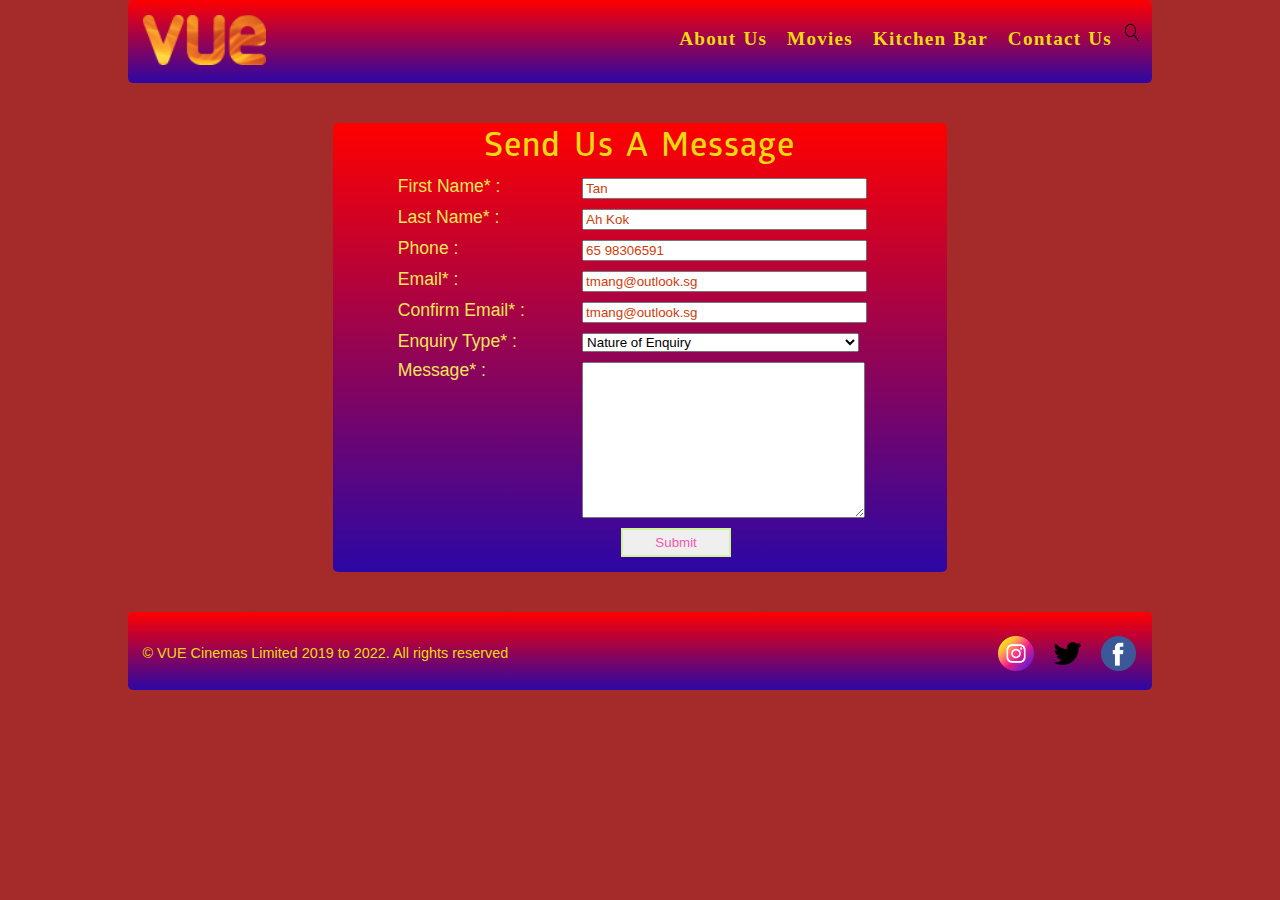
<file: contacts.html>
<!DOCTYPE html>
<html lang="en">

<head>
    <meta charset="UTF-8">
    <meta http-equiv="X-UA-Compatible" content="IE=edge">
    <meta name="viewport" content="width=device-width, initial-scale=1.0">
    <title>Vue Cinema</title>
    <link rel="stylesheet" href="css/contacts.css">
    <link rel="stylesheet" href="css/base.css">
</head>

<body>
    <header>
        <img src="images/logo/logo-header-vue.png"  alt="Cinema Logo">
        <nav id="navigationbar_id">
            <ul>
                <li><a href="index.html?referrer=navbar" class="link_class">About Us</a></li>
                <li><a href="movies.html?referrer=navbar" class="link_class">Movies</a></li>
                <li><a href="kitchen.html?referrer=navbar" class="link_class">Kitchen Bar</a></li>
                <li><a href="contacts.html?referrer=navbar" class="link_class">Contact Us</a></li>
                <li> <span id="searchIcon" class="link_class"><img src="images/logo/searchBar.png"  
                            alt="Search Bar"></span></li>
            </ul>

        </nav>
    </header>
    <article id="form_article">
        <h1>Send Us A Message</h1>
        <form action="www.example.com/survey" method="post">
            <label for="first_name">First Name* :</label>
            <input type="text" id="first_name" name="firstName" maxlength="40" placeholder="Tan" required>
            <label for="last_name">Last Name* :</label>
            <input type="text" id="last_name" name="lastName" maxlength="60" placeholder="Ah Kok" required>
            <label for="phone_num">Phone :</label>
            <input type="tel" id="phone_num" name="phoneNumber" maxlength="10" placeholder="65 98306591">
            <label for="email">Email* :</label>
            <input type="email" id="email" name="emailAddress" maxlength="60" placeholder="tmang@outlook.sg" required>
            <label for="confirm_email">Confirm Email* :</label>
            <input type="email" id="confirm_email" name="confirmEmail" maxlength="60" placeholder="tmang@outlook.sg"
                required>
            <label>Enquiry Type* :</label>
            <select name="enquiry_type">
                <option value="nature_of_enquiry">Nature of Enquiry</option>
                <option value="yours_experience_with_us">Your experience with us</option>
                <option value="booking_issues">Booking Issues</option>
                <option value="ecard_issues">Ecard Issues</option>
                <option value="enquiries">Food and Beverages</option>
                <option value="others">Others</option>
            </select>
            <label id="textBox_id" for="message">Message* :</label>
            <textarea id="message" name="message_name" rows="10" required></textarea>
            <div id="container_submit_id"><input id="submit_id" type="submit" value="Submit"></div>
        </form>
    </article>
    <footer>
        <div>
         <p>&copy; VUE Cinemas Limited 2019 to 2022. All rights reserved</p>
         <ul>
             <li><a href=""><img src="images/logo/facebook.png" alt="Facebook"></a></li>
             <li><a href=""><img src="images/logo/twitter.png" alt=""></a></li>
             <li><a href=""><img src="images/logo/instagram.png" alt=""></a></li>
         </ul>
         </div>
     </footer>

</body>

</html>
</file>
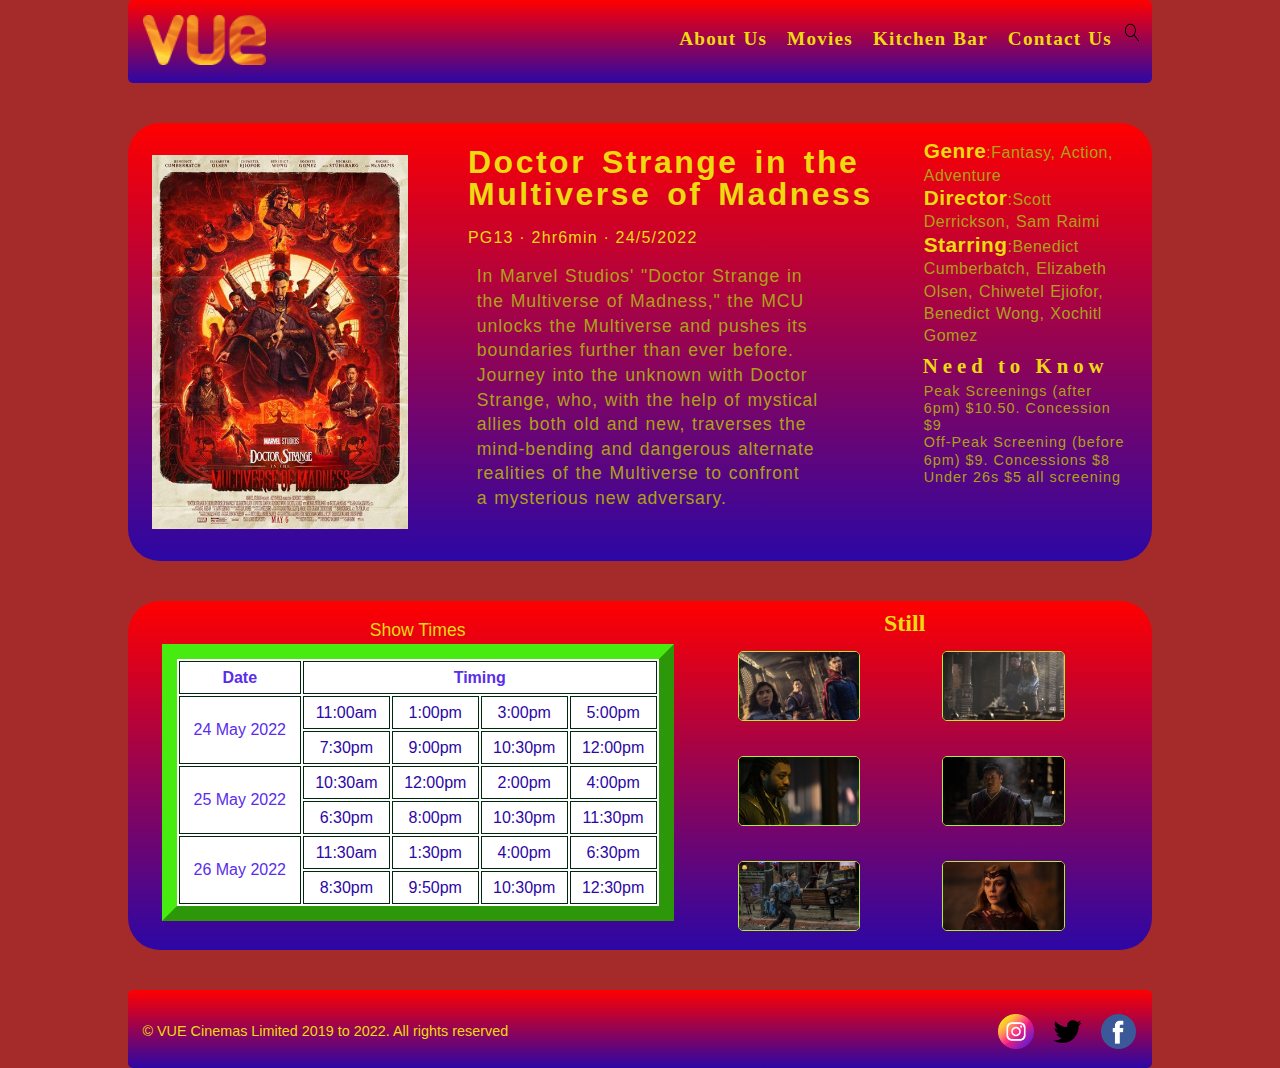
<file: movieDetail.html>
<!DOCTYPE html>
<html lang="en">

<head>
    <meta charset="UTF-8">
    <meta http-equiv="X-UA-Compatible" content="IE=edge">
    <meta name="viewport" content="width=device-width, initial-scale=1.0">
    <title>VUE Cinema</title>
    <link rel="stylesheet" href="css/base.css">
    <link rel="stylesheet" href="css/moviedetail_style.css">
</head>

<body>
    <header>
        <img src="images/logo/logo-header-vue.png" alt="Cinema Logo">
        <nav id="navigationbar_id">
            <ul>
                <li><a href="index.html?referrer=navbar" class="link_class">About Us</a></li>
                <li><a href="movies.html?referrer=navbar" class="link_class">Movies</a></li>
                <li><a href="kitchen.html?referrer=navbar" class="link_class">Kitchen Bar</a></li>
                <li><a href="contacts.html?referrer=navbar" class="link_class">Contact Us</a></li>
                <li> <span id="searchIcon"><img src="images/logo/searchBar.png" alt="Search Bar"></span></li>
            </ul>
        </nav>
    </header>
    <article id="doctor_strange_moviedetail_article">
        <div id="doctor_strange_moviedetail_div_id">
            <div id="image_of_doctor_strangle_div">
                <img src="images/movies/Doctor_Strange_MovieDetail.jpg" title="Doctor Strange in the Multiverse of Madness" alt="Doctor Strange in the Multiverse of Madness">
            </div>
        </div>
        <div id="doctor_strange_detail_content_div_id">
            <div id="doctor_strange_header_div_id">
                <header>
                    <h2>Doctor Strange in the <br> Multiverse of Madness</h2>
                </header>
                <span id="misc_id">PG13&nbsp;&#183;&nbsp;2hr6min&nbsp;&#183;&nbsp;24/5/2022</span>
            </div>
            <div id="movie_summary_div_id">
                <p>In Marvel Studios' "Doctor Strange in<br>
                    the Multiverse of Madness," the MCU<br>
                    unlocks the Multiverse and pushes its <br>
                    boundaries further than ever before.<br>
                    Journey into the unknown with Doctor<br>
                    Strange, who, with the help of mystical<br>
                    allies both old and new, traverses the<br>
                    mind-bending and dangerous alternate<br>
                    realities of the Multiverse to confront <br>
                    a mysterious new adversary.
                </p>
            </div>
        </div>
        <div id="movie_cast_detail_div_id">
            <div id="movie_cast_div_id">
                <p>
                    <strong>Genre</strong>:Fantasy, Action,
                    Adventure<br>
                    <strong>Director</strong>:Scott 
                    Derrickson, Sam Raimi<br>
                    <strong>Starring</strong>:Benedict
                    Cumberbatch, Elizabeth
                    Olsen, Chiwetel Ejiofor,
                    Benedict Wong, Xochitl
                    Gomez
                </p>
            </div>
            <div id="need_to_know_id">
                <h3>Need to Know</h3>
                <ul>
                    <li> Peak Screenings (after 6pm) $10.50. Concession $9</li>
                    <li>Off-Peak Screening (before 6pm) $9. Concessions $8</li>
                    <li>Under 26s $5 all screening</li>
                </ul>
            </div>
        </div>
    </article>
    <article id="show_times_article_id">
        <div id="table_show_times_div_id">
            <table>
                <caption>Show Times</caption>
                <thead>
                    <tr>
                        <th>Date</th>
                        <th colspan="4">Timing</th>
                    </tr>
                </thead>
                <tbody>
                    <tr>
                        <td rowspan="2">24 May 2022</td>
                        <td><a title="Odeon Hall 1" href="bookshow.html">11:00am</a></td>
                        <td><a title="Odeon Hall 2" href="bookshow.html">1:00pm</a></td>
                        <td><a title="Odeon Hall 3" href="bookshow.html">3:00pm</a></td>
                        <td><a title="Odeon Hall 5" href="bookshow.html">5:00pm</a></td>
                    </tr>
                    <tr>
                        <td><a title="Odeon Hall 1" href="bookshow.html">7:30pm</a></td>
                        <td><a title="Odeon Hall 3" href="bookshow.html">9:00pm</a></td>
                        <td><a title="Odeon Hall 2" href="bookshow.html">10:30pm</a></td>
                        <td><a title="Odeon Hall 5" href="bookshow.html">12:00pm</a></td>
                    </tr>
                    <tr>
                        <td rowspan="2">25 May 2022</td>
                        <td><a title="Odeon Hall 2" href="bookshow.html">10:30am</a></td>
                        <td><a title="Odeon Hall 3" href="bookshow.html">12:00pm</a></td>
                        <td><a title="Odeon Hall 1" href="bookshow.html">2:00pm</a></td>
                        <td><a title="Odeon Hall 4" href="bookshow.html">4:00pm</a></td>
                    </tr>
                    <tr>
                        <td><a title="Odeon Hall 5" href="bookshow.html">6:30pm</a></td>
                        <td><a title="Odeon Hall 3" href="bookshow.html">8:00pm</a></td>
                        <td><a title="Odeon Hall 1" href="bookshow.html">10:30pm</a></td>
                        <td><a title="Odeon Hall 4" href="bookshow.html">11:30pm</a></td>
                    </tr>
                    <tr>
                        <td rowspan="2">26 May 2022</td>
                        <td><a title="Odeon Hall 1" href="bookshow.html">11:30am</a></td>
                        <td><a title="Odeon Hall 3" href="bookshow.html">1:30pm</a></td>
                        <td><a title="Odeon Hall 5" href="bookshow.html">4:00pm</a></td>
                        <td><a title="Odeon Hall 4" href="bookshow.html">6:30pm</a></td>
                    </tr>
                    <tr>
                        <td><a title="Odeon Hall 5" href="bookshow.html">8:30pm</a></td>
                        <td><a title="Odeon Hall 3" href="bookshow.html">9:50pm</a></td>
                        <td><a title="Odeon Hall 1" href="bookshow.html">10:30pm</a></td>
                        <td><a title="Odeon Hall 4" href="bookshow.html">12:30pm</a></td>
                    </tr>
                </tbody>
            </table>
        </div>
        <div id="images_of_doctor_strange_id_div">
            <h2>Still</h2>
            <div id="small_doctor_strange_image_odd_div_id">
                <a href="images/movies/doctor_strange_big_image1.jpg" target="_blank"><img
                        src="images/movies/doctor_strange_small_image1.jpg" 
                        alt="Photo of Doctor Strange in the Multiverse of Madness"></a>
                <a href="images/movies/doctor_strange_big_image3.jpg" target="_blank"><img
                        src="images/movies/doctor_strange_small_image3.jpg" 
                        alt="Photo of Doctor Strange in the Multiverse of Madness"></a>
                <a href="images/movies/doctor_strange_big_image5.jpg" target="_blank"><img
                        src="images/movies/doctor_strange_small_image5.jpg" 
                        alt="Photo of Doctor Strange in the Multiverse of Madness"></a>
            </div>
            <div id="small_doctor_strange_images_even_div_id">
                <a href="images/movies/doctor_strange_big_image2.jpg" target="_blank"><img
                        src="images/movies/doctor_strange_small_image2.jpg" 
                        alt="Photo of Doctor Strange in the Multiverse of Madness"></a>
                <a href="images/movies/doctor_strange_big_image4.jpg" target="_blank"><img
                        src="images/movies/doctor_strange_small_image4.jpg" 
                        alt="Photo of Doctor Strange in the Multiverse of Madness"></a>
                <a href="images/movies/doctor_strange_big_image6.jpg" target="_blank"><img
                        src="images/movies/doctor_strange_small_image6.jpg" 
                        alt="Photo of Doctor Strange in the Multiverse of Madness"></a>
            </div>
        </div>
    </article>
    <footer>
        <div>
            <p>&copy; VUE Cinemas Limited 2019 to 2022. All rights reserved</p>
            <ul>
                <li><a href=""><img src="images/logo/facebook.png" alt="Facebook"></a></li>
                <li><a href=""><img src="images/logo/twitter.png" alt=""></a></li>
                <li><a href=""><img src="images/logo/instagram.png" alt=""></a></li>
            </ul>
        </div>
    </footer>
</body>

</html>
</file>
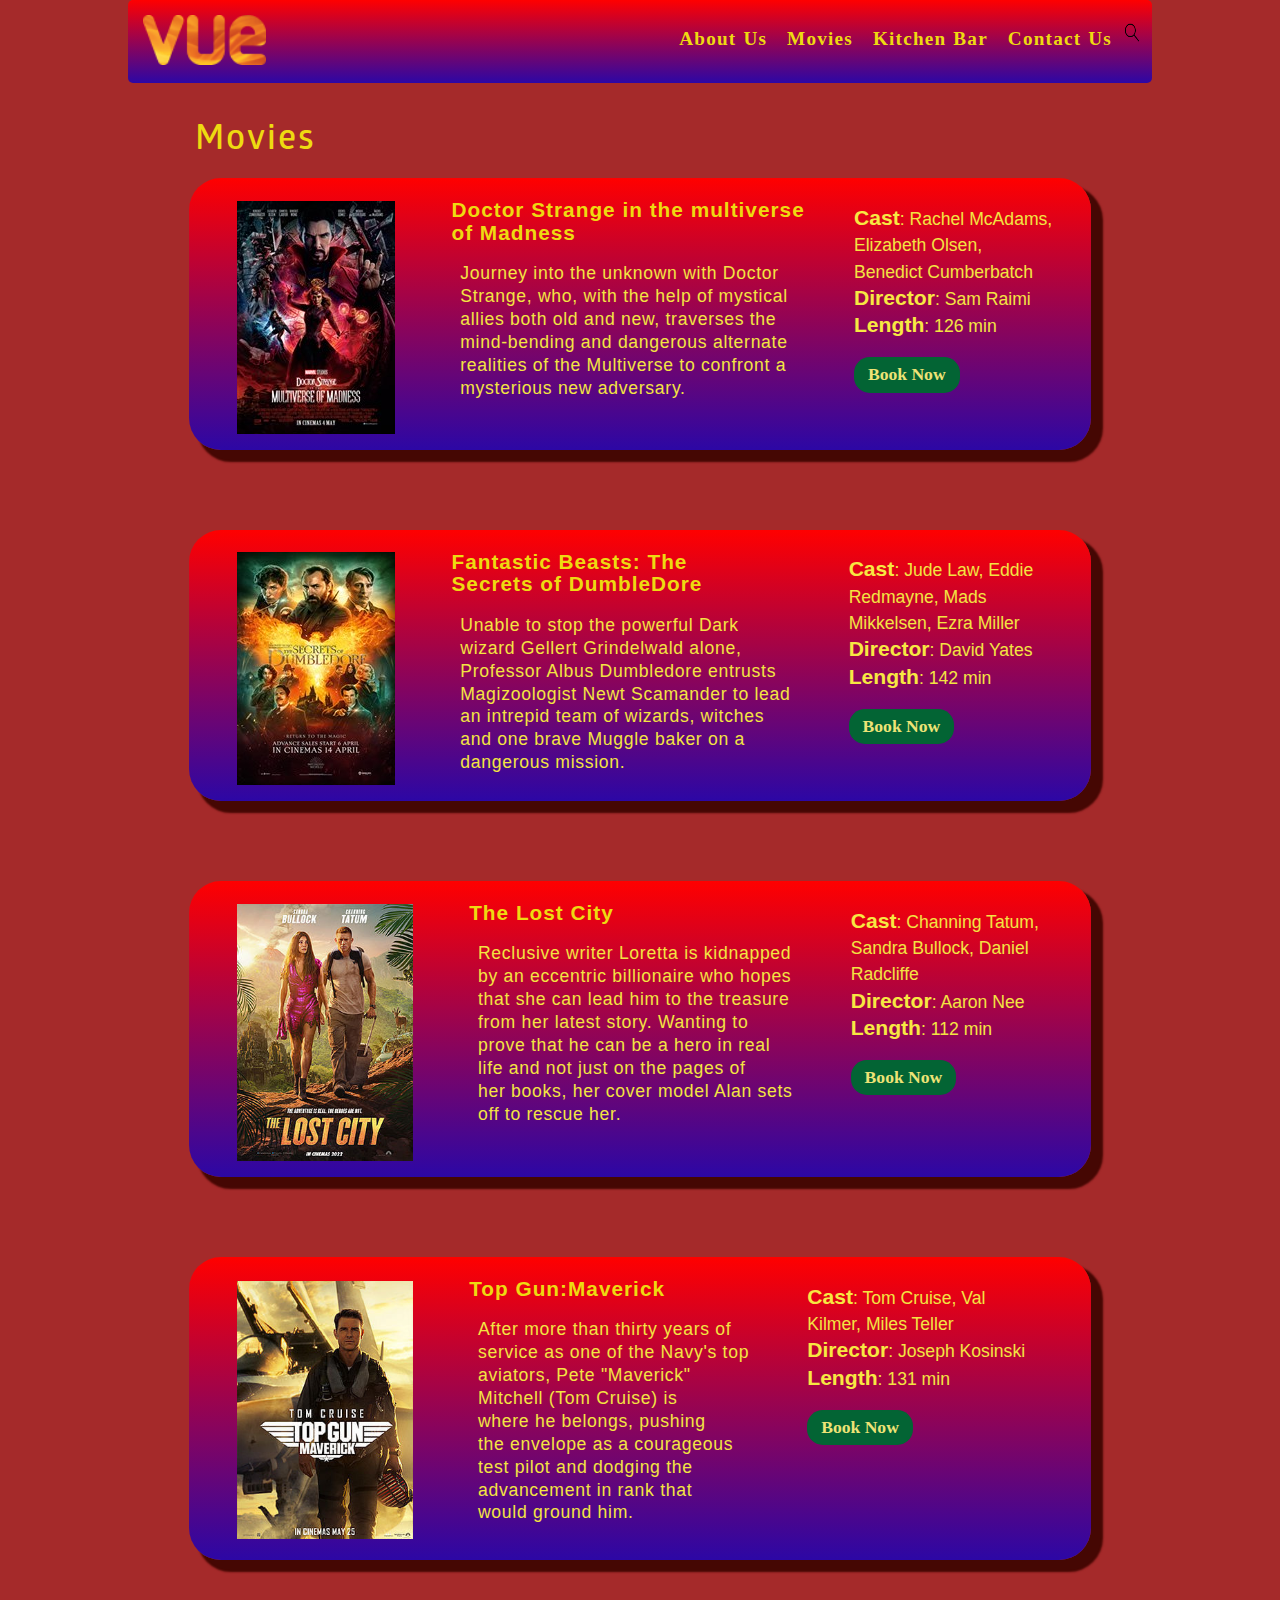
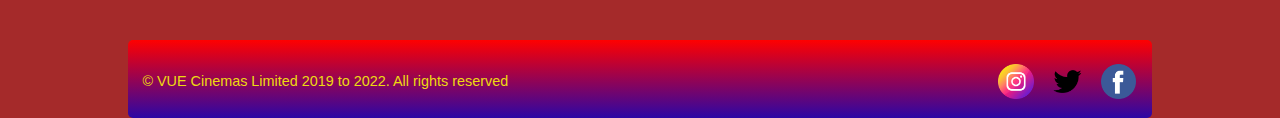
<file: movies.html>
<!DOCTYPE html>
<html lang="en">

<head>
    <meta charset="UTF-8">
    <meta http-equiv="X-UA-Compatible" content="IE=edge">
    <meta name="viewport" content="width=device-width, initial-scale=1.0">
    <title>VUE Cinema</title>
    <link rel="stylesheet" href="css/base.css">
    <link rel="stylesheet" href="css/movie_stylee.css">
</head>

<body>
    <header>
        <img src="images/logo/logo-header-vue.png" alt="Cinema Logo">
        <nav id="navigationbar_id">
            <ul>
                <li><a href="index.html?referrer=navbar" class="link_class">About Us</a></li>
                <li><a href="movies.html?referrer=navbar" class="link_class">Movies</a></li>
                <li><a href="kitchen.html?referrer=navbar" class="link_class">Kitchen Bar</a></li>
                <li><a href="contacts.html?referrer=navbar" class="link_class">Contact Us</a></li>
                <li> <span id="searchIcon"><img src="images/logo/searchBar.png" alt="Search Bar"></span></li>
            </ul>

        </nav>
    </header>
    <h2 id="title_movies_h2_id">Movies</h2>
    <article id="doctor_strange_movie_article">
        <div id="image_doctor_strange_id">
            <a href="movieDetail.html?referrer='movieDetail.html'">
                <img src="images/movies/doctor_strange_with_movie.jpg"
                    alt="Picture of Doctor Strange in the Multiverse of Madness"
                    title="Doctor Strange in the Multiverse of Madness">
            </a>
        </div>
        <div id="summary_of_doctor_strange_id">
            <h4 class="title_movie_h4_class"><a href="movieDetail.html?referrer='movieDetail.html'">Doctor Strange in
                    the multiverse<br> of Madness</a></h4>
            <p>Journey into the unknown with Doctor<br>
                Strange, who, with the help of mystical<br>
                allies both old and new, traverses the <br>
                mind-bending and dangerous alternate<br>
                realities of the Multiverse to confront a<br>
                mysterious new adversary.
            </p>
        </div>
        <div id="cast_of_doctor_strange_id">
            <p>
                <strong>Cast</strong>: Rachel McAdams,<br>
                Elizabeth Olsen,<br>
                Benedict Cumberbatch<br>
                <strong>Director</strong>: Sam Raimi<br>
                <strong>Length</strong>: 126 min
            </p>
            <span class="booknow_id" id="booknowOne_id"><a href="bookshow.html">Book Now</a></span>
        </div>
    </article>
    <article id="fantastic_beast_movie_article">
        <div id="image_of_fantastic_beast_movie_id">
            <a href="fantasticbeastmoviedetail.html">
                <img src="images/movies/fanastic_beast.jpg" alt="Picture of Fantastic Beasts : The Secret of Dumbledore"
                    title="Fantastic Beasts : The Secret of Dumbledore">
            </a>
        </div>
        <div id="summary_of_fantastic_beast_movie_id">
            <h4 class="title_movie_h4_class"><a href="fantasticbeastmoviedetail.html">Fantastic Beasts: The<br> Secrets
                    of DumbleDore</a></h4>
            <p>Unable to stop the powerful Dark <br>
                wizard Gellert Grindelwald alone,<br>
                Professor Albus Dumbledore entrusts<br>
                Magizoologist Newt Scamander to lead<br>
                an intrepid team of wizards, witches<br>
                and one brave Muggle baker on a <br>
                dangerous mission.
            </p>
        </div>
        <div id="cast_of_fantastic_beast_movie_id">
            <p>
                <strong>Cast</strong>: Jude Law, Eddie<br>
                Redmayne, Mads <br>
                Mikkelsen, Ezra Miller<br>
                <strong>Director</strong>: David Yates<br>
                <strong>Length</strong>: 142 min
            </p>
            <span class="booknow_id" id="booknowTwo_id"><a href="bookshow.html">Book Now</a></span>
        </div>
    </article>
    <article id="lost_city_movie_article">
        <div id="image_of_lost_city_movie_id">
            <a href="lostcitymoviedetail.html"><img src="images/movies/lost_city.jpg" alt="Picture of The Lost City"
                    title="Lost City"></a>
        </div>
        <div id="summary_of_lost_city_movie_id">
            <h4 class="title_movie_h4_class"><a href="lostcitymoviedetail.html">The Lost City</a></h4>
            <p>
                Reclusive writer Loretta is kidnapped<br>
                by an eccentric billionaire who hopes<br>
                that she can lead him to the treasure <br>
                from her latest story. Wanting to<br> 
                prove that he can be a hero in real<br>
                life and not just on the pages of <br>
                her books, her cover model Alan sets<br>
                off to rescue her.
            </p>
        </div>
        <div id="cast_of_lost_city_movie_id">
            <p>
                <strong>Cast</strong>: Channing Tatum,<br>
                Sandra Bullock, Daniel<br>
                Radcliffe<br>
                <strong>Director</strong>: Aaron Nee<br>
                <strong>Length</strong>: 112 min
            </p>
            <span class="booknow_id" id="booknowThree_id"><a href="bookshow.html">Book Now</a></span>
        </div>
    </article>
    <article id="top_gun_movie_article">
        <div id="image_of_top_gun_movie_id">
            <a href="topgunmoviedetail.html">
                <img src="images/movies/top_gun.jpg" alt="Picture of Top Gun:Maverick" title="Top Gun:Maverick"></a>
        </div>
        <div id="summary_of_top_gun_movie_id">
            <h4 class="title_movie_h4_class"><a href="topgunmoviedetail.html">Top Gun:Maverick</a></h4>
            <p>After more than thirty years of<br>
                service as one of the Navy's top<br>
                aviators, Pete "Maverick" <br>
                Mitchell (Tom Cruise) is <br>
                where he belongs, pushing<br>
                the envelope as a courageous<br>
                test pilot and dodging the<br>
                advancement in rank that<br>
                would ground him.
            </p>
        </div>
        <div id="cast_of_top_gun_movie_id">
            <p>
                <strong>Cast</strong>: Tom Cruise, Val<br>
                Kilmer, Miles Teller<br>
                <strong>Director</strong>: Joseph Kosinski<br>
                <strong>Length</strong>: 131 min
            </p>
            <span class="booknow_id" id="booknowFour_id"><a href="bookshow.html">Book Now</a></span>
        </div>
    </article>
    <footer>
        <div>
            <p>&copy; VUE Cinemas Limited 2019 to 2022. All rights reserved</p>
            <ul>
                <li><a href=""><img src="images/logo/facebook.png" alt="Facebook"></a></li>
                <li><a href=""><img src="images/logo/twitter.png" alt=""></a></li>
                <li><a href=""><img src="images/logo/instagram.png" alt=""></a></li>
            </ul>
        </div>
    </footer>

</body>

</html>
</file>
<file: css/contacts.css>
@font-face {
    font-family: GloberFont;
    src: url(/fonts/Glober\ SemiBold\ Free.otf);
  }
  
/*Style the header*/
body > header {
    background-image: linear-gradient(red,#2c07a5);
    border-radius: 5px;
} 

/*Style the logo of the cinema*/
header > img {
    width: 12%;
    margin: 15px;
}

/*Style the navigration*/
header > nav {
   float: right;
}

header > nav  {
    display: table;
    margin-top: 20px;
    margin-right: 10px;
}

nav > ul  {
    display: table-row;
    
}

nav > ul > li {
    display: table-cell;
}

/*Style the navigration link*/
header > nav > ul > li > a.link_class {
    font-family: Garamond,serif;
    font-size: 1.2em;
    font-weight: bold;
    letter-spacing: 1.2px;
    word-spacing: 1px;
    color: #eeda11;
    display: block;
    margin-right: 10px;
    margin-left: 10px;
}

/*Style the search bar*/
header > nav > ul > li > span > img {
    width: 20px;
    height: 25px;
}

/*Style for the navigation a:link, a:visited, a:hover and a:activited*/
nav#navigationbar_id a:link  {
    color: #eeda11;
 }
 
nav#navigationbar_id a:visited  {
    color: hsl(203, 63%, 72%); 
} 
 
nav#navigationbar_id a:hover, nav#navigationbar_id a:active  {
    background-color: rgba(133, 43, 243, 0.89);
 }  
 
 
 /*Style the form article*/
 article#form_article {
    background-image: linear-gradient(red,#2c07a5);
    border-radius: 5px;
    margin-top: 40px;
    margin-left: auto;
    margin-right: auto;
    width: 60%;
    overflow: hidden;
 }

 /*Style the h1 tag*/
 article#form_article > h1 {
    font-family: GloberFont;
    font-size: 2.1em;
    letter-spacing: 1px;
    word-spacing: 4px;
    color: #eeda11;
    padding: 8px;
    text-align: center;
    
 }

 /*Style the form*/
form {
    overflow: hidden;
    margin-top: 5px;
    margin-bottom: 5px;
}

/*Style the label*/
label {
    float: left;
    width: 30%;
    margin-left:65px;
    margin-bottom:2px;
    font-size: 1.1em;
    font-family: Arial, Helvetica, sans-serif;
    color: #f3e659;
}

/*Style the input, select, textarea*/
input, textarea, select {
    float: left;
    margin-bottom: 10px;
    width: 45%;
}

/*Style the placeholder area of input*/
input::placeholder {
    color: #cf3c0b; 
}

/*Style the option area of the select*/
select option {
    color: #cf3c0b;
}

div#container_submit_id {
    display: block;
    width: 40%;
    margin-left: 18em;
    margin-bottom: 5px;
}

#submit_id {
    font-family: Arial, Helvetica, sans-serif;
    color: #f359ab;
    border: 2px solid hsl(84, 81%, 77%);
    padding: 5px;
} 

/* Validation Styles */
input:focus, select:focus, textarea:focus {
   background: rgb(102, 236, 102) url(../images/logo/pc_valid.png) bottom right/contain no-repeat;
}

input#first_name:focus:invalid,
input#last_name:focus:invalid,
input#email:focus:invalid,
input#confirm_email:focus:invalid  {
   background: rgb(81, 208, 224) url(../images/logo/pc_invalid.png) bottom right/contain no-repeat;
}

/*Style the footer*/
body > footer {
    background-image: linear-gradient(red,#2c07a5);
    border-radius: 5px;
    overflow: hidden;
    margin-top: 40px;
 }

/*Style the footer text*/
footer > div > p {
     margin-top: 2.4em;
     margin-bottom: 1em;
     margin-left: 1em;
     font-family: Helvetica, sans-serif;
     font-size: 0.9em;
     color: #eeda11;
     float: left;
     width: 55%;
    }

footer > div > ul >li {
     display: block;
     width: 5%;
     float: right;
 }

 /*Style the footer image*/
footer > div > ul > li > a > img {
    width: 100%;
    margin-top: 1.5em;
    padding-right: 1em;
    margin-bottom: 1em;    
 }
</file>
<file: css/base.css>
article, footer, header, main, nav { 
   display: block;
}

address, article, body, div, dl, dt, dd, em, footer, 
h1, h2, h3, h4, h5, h6, header, html, img, 
li, main, nav, ol, p, section, span, ul {
   margin: 0;
   padding: 0;
   border: 0;
   font-size: 100%;
   vertical-align: baseline;
   background: transparent;
   -webkit-box-sizing: border-box;
   -moz-box-sizing: border-box;
   box-sizing: border-box;  
}

ul {
   list-style: none;
   list-style-image: none;
}

a {
   text-decoration: none;
}

body {
   line-height: 1;
}



body {
    width: 1024px;
    height: 768px;
    background-color: brown;
    margin: 0 auto;

}
</file>
<file: css/moviedetail_style.css>
/*Style the header*/
body > header {
    background-image: linear-gradient(red,#2c07a5);
    border-radius: 5px;
} 

/*Style the cinema logo*/
header > img {
    width: 12%;
    margin: 15px;
}

/*Style the navigation bar of the image*/
header > nav {
   float: right;
}

nav  {
    display: table;
    margin-top: 20px;
    margin-right: 10px;
}

nav > ul  {
    display: table-row;
}

nav > ul > li {
    display: table-cell;
}

/*Style the search logo of the navigation bar*/
header > nav > ul > li > span > img {
    width: 20px;
    height: 25px;
}

/*Style the navigation link*/
header > nav > ul > li > a.link_class {
    font-family: Garamond,serif;
    font-size: 1.2em;
    font-weight: bold;
    letter-spacing: 1.2px;
    word-spacing: 1px;
    color: #eeda11;
    display: block;
    margin-right: 10px;
    margin-left: 10px;
}

/*Style the a:link, a:visited, a:hover, a:active of the navigation bar*/
nav#navigationbar_id a:link  {
    color: #eeda11;
 }
 
nav#navigationbar_id a:visited  {
    color: hsl(203, 63%, 72%); 
} 
 
nav#navigationbar_id a:hover, nav#navigationbar_id a:active  {
    background-color: rgba(133, 43, 243, 0.89);
 }  

/*Style of Doctor Strange Image*/
article#doctor_strange_moviedetail_article {
    background-image: linear-gradient(red,#2c07a5);
    border-radius: 2em;
    margin-top: 40px;
    overflow: hidden;
}

/*Style the image of doctor strange the movie*/
article#doctor_strange_moviedetail_article > div#doctor_strange_moviedetail_div_id > 
div#image_of_doctor_strangle_div > img {
    float: left;
    margin-top: 2em;
    margin-bottom: 2em;
    margin-left:1.5em;
    width: 25%;
}

/*Style the heading and paragraph of Doctor Strange*/
article#doctor_strange_moviedetail_article > div#doctor_strange_detail_content_div_id 
{
    float: left;
    margin-left: 60px;
    overflow: hidden;
    /* display: table; */
}    

/*Style the heading of Doctor Strange*/
article#doctor_strange_moviedetail_article > div#doctor_strange_detail_content_div_id >
div#doctor_strange_header_div_id > header > h2 {
    font-family:Impact, Haettenschweiler, 'Arial Narrow Bold', sans-serif;
    font-size: 2em;
    letter-spacing: 2.5px;
    word-spacing: 4.5px;
    color: #eeda11;
    margin-top: 0.7em;
}

/*Style the movie misc of doctor strange the movie*/
article#doctor_strange_moviedetail_article > div#doctor_strange_detail_content_div_id >
div#doctor_strange_header_div_id > span#misc_id{
    display: block;
    margin-top: 20px;
    font-size: medium;
    font-family: Verdana, Geneva, Tahoma, sans-serif;
    color: #eeda11;
    letter-spacing: 1.2px;
}

/*Style the paragraph*/
article#doctor_strange_moviedetail_article > div#doctor_strange_detail_content_div_id >
div#movie_summary_div_id > p {
    display: block;
    margin-top: 10px;
    margin-bottom: 1em;
    padding: 0.5em;
    font-family: Verdana, Geneva, Tahoma, sans-serif;
    font-size: 1.1em;
    letter-spacing:0.9px;
    word-spacing: 1px;
    line-height: 1.4em;
    color: #ada118;

}

/*Style the director, casting of the doctor strange the movie*/
article#doctor_strange_moviedetail_article > div#movie_cast_detail_div_id >
div#movie_cast_div_id > p{
    float: left;
    display: block;
    width:20%;
    font-size: 1em;
    font-family: Verdana, Geneva, Tahoma, sans-serif;
    margin-left:50px;
    margin-top: 1em;
    margin-right: 1em;
    padding: 1px;
    word-spacing: 1px;
    letter-spacing: 0.5px;
    line-height: 1.4em;
    color: #ada118;
}

/*Style the genre, director, casting of the doctor strange the movie*/
article#doctor_strange_moviedetail_article > div#movie_cast_detail_div_id >
div#movie_cast_div_id > p strong {
    font-size: 1.3em;
    margin-top: 0.5em;
    margin-bottom: 0.5em;
    color: #eeda11;
}

/*Style the concession for the movie*/
article#doctor_strange_moviedetail_article > div#movie_cast_detail_div_id >
div#need_to_know_id {
    float:left;
    display: block;
    width:25%;
    margin-top: 2px;
 }

 /*Style for the title Need to know*/
article#doctor_strange_moviedetail_article > div#movie_cast_detail_div_id >
div#need_to_know_id > h3 {
       font-size: 1.3em;
       margin-left: 50px;
       margin-top: 5px;
       letter-spacing: 5px;
       color: #eeda11;
}

article#doctor_strange_moviedetail_article > div#movie_cast_detail_div_id >
div#need_to_know_id > ul {
    font-family: Verdana, Geneva, Tahoma, sans-serif;
    font-size: 0.9em;
    line-height: 1.2em;
    letter-spacing: 1px;
    padding: 1px;
    color: #ada118;
    margin-top: 5px;
    margin-left: 50px;
    margin-bottom: 1em;
}

/*Style the table*/
article#show_times_article_id{
    background-image: linear-gradient(red,#2c07a5);
    border-radius: 2em;
    margin-top: 40px;
    overflow: hidden;
    width: 100%;
}

article#show_times_article_id > div#table_show_times_div_id > table {
    clear: both;
    float: left;
    width: 50%;
    background: white;
    border: 15px outset rgb(71, 235, 16);
    font-family: Arial, Verdina, sans-serif;
    margin-top: 1em;
    margin-bottom: 1em;
    margin-left: 2.1em;
}

article#show_times_article_id > div#table_show_times_div_id > table tr {
    height: 33px;
}

article#show_times_article_id > div#table_show_times_div_id > table th ,
article#show_times_article_id > div#table_show_times_div_id > table  td{
    border: 1px solid rgb(2, 39, 15);
    padding: 5px;
    vertical-align: middle;
    text-align: center;
    color: hsl(254, 83%, 55%);
}

/*Style the table caption*/
article#show_times_article_id > div#table_show_times_div_id > table caption {
    text-align: center;
    font-size: 1.1em;
    color: #eeda11;
    margin: 5px;
}

/*Style the individual link of the cell*/
article#show_times_article_id > div#table_show_times_div_id > table  td a {
    text-decoration: none;
    color: #2c07a5;
}

/*Style the link a:link, a:visited, a:hover, a:active of each cell of the table*/
article#show_times_article_id > div#table_show_times_div_id > table  td a:link {
    color: #2c07a5;
}
 
 article#show_times_article_id > div#table_show_times_div_id > table  td a:visited {
    color: hwb(128 18% 8%);
}
 
article#show_times_article_id > div#table_show_times_div_id > table  td a:hover, 
article#show_times_article_id > div#table_show_times_div_id > table  td a:active {
    background-color: rgba(62, 239, 27, 0.89);
 }  

/*Style the image*/
article#show_times_article_id > div#images_of_doctor_strange_id_div h2 {
    margin-left: 31.5em;
    margin-top: 10px;
    display: block;
    font-size: 1.5em;
    color: #eeda11;
}

/*Style the left side of the image*/
article#show_times_article_id > div#images_of_doctor_strange_id_div >
div#small_doctor_strange_image_odd_div_id {
    float: left;
    display: block;
    width: 20%;
    margin-left: 4em;
}

article#show_times_article_id > div#images_of_doctor_strange_id_div >
div#small_doctor_strange_image_odd_div_id img {
    margin-top: 1em;
    margin-bottom: 1em;
    border-radius: 5px;
    border: 0.5px solid rgb(178, 236, 52);
    width:60%;
}

/*Style the img when the mouse move over*/
article#show_times_article_id > div#images_of_doctor_strange_id_div >
div#small_doctor_strange_image_odd_div_id img:hover {
    box-shadow: 0 0 14px 14px rgba(245, 237, 169, 0.5);
}
 
/*Style the right side of the image*/
article#show_times_article_id > div#images_of_doctor_strange_id_div >
div#small_doctor_strange_images_even_div_id {
    float: left;
    width: 20%;
}

article#show_times_article_id > div#images_of_doctor_strange_id_div >
div#small_doctor_strange_images_even_div_id img {
    margin-top: 1em;
    margin-bottom: 1em;
    border-radius: 5px;
    border: 0.5px solid rgb(178, 236, 52);
    width:60%;
}

/*Style the image when the mouse mover over*/
article#show_times_article_id > div#images_of_doctor_strange_id_div >
div#small_doctor_strange_images_even_div_id img:hover {
    box-shadow: 0 0 14px 14px rgba(245, 237, 169, 0.5);
}

/*Style the footer*/
footer {
    background-image: linear-gradient(red,#2c07a5);
    border-radius: 5px;
    overflow: hidden;
    margin-top: 40px;
 }

footer > div > p {
    margin-top: 2.4em;
    margin-bottom: 1em;
    margin-left: 1em;
    font-family: Arial, Helvetica, sans-serif;
    font-size: 0.9em;
    color: #eeda11;
    float: left;
    width: 55%;
}

footer > div > ul >li {
    display: block;
    width: 5%;
    float: right;
}

footer > div > ul > li > a > img {
   width: 100%;
   margin-top: 1.5em;
   margin-bottom: 1em;
   padding-right: 1em;
}
</file>
<file: css/movie_stylee.css>
@font-face {
    font-family: GloberFont;
    src: url(/fonts/Glober\ SemiBold\ Free.otf);
  }

/*Style the header*/
body > header {
    background-image: linear-gradient(red,#2c07a5);
    border-radius: 5px;
} 

/*Style the logo of the cinema*/
header > img {
    width: 12%;
    margin: 15px;
}

/*Style the navigration*/
header > nav {
   float: right;
}

nav  {
    display: table;
    margin-top: 20px;
    margin-right: 10px;
}

nav > ul  {
    display: table-row;
    
}

nav > ul > li {
    display: table-cell;
}

/*Style the navigration link*/
header > nav > ul > li > a.link_class {
    font-family: Garamond,serif;
    font-size: 1.2em;
    font-weight: bold;
    letter-spacing: 1.2px;
    word-spacing: 1px;
    color: #eeda11;
    display: block;
    margin-right: 10px;
    margin-left: 10px;
}

/*Style the search bar*/
header > nav > ul > li > span > img {
    width: 20px;
    height: 25px;
}

/*Style for the navigation a:link, a:visited, a:hover and a:activited*/
nav#navigationbar_id a:link  {
    color: #eeda11;
 }
 
nav#navigationbar_id a:visited  {
    color: hsl(203, 63%, 72%); 
} 
 
nav#navigationbar_id a:hover, nav#navigationbar_id a:active  {
    background-color: rgba(133, 43, 243, 0.89);
 } 
 
/*Style the title movies*/
h2#title_movies_h2_id {
    font-family: GloberFont;
    font-size: 2.2em;
    font-weight: bolder;
    color: #eeda11;
    margin-top: 40px;
    margin-left:1.9em;
    letter-spacing: 2px;
}

/*Style the movie doctor strange the movie*/
article#doctor_strange_movie_article {
    width: 88%;
    margin:20px auto;
    background-image: linear-gradient(red,#2c07a5);
    border-radius: 2em;
    overflow: hidden;
    box-shadow: 10px 10px 2px 2px #450703 ;
}

/*Style the image of doctor strange the movie*/
article#doctor_strange_movie_article > div#image_doctor_strange_id  img{
    float: left;
    margin-left: 3em;
    margin-top: 1.4em;
    margin-bottom: 1em;
}

/*Style the description of the doctor strange the movie*/
article#doctor_strange_movie_article > div#summary_of_doctor_strange_id {
    float: left;
    margin-left: 3.5em;
}

/*Style the heading title of doctor strange the movie*/ 
article#doctor_strange_movie_article > div#summary_of_doctor_strange_id > h4.title_movie_h4_class {
    margin-top: 1em;
    font-size: 1.3em;
    font-family: Helvetica, sans-serif;
    line-height: 1.1em;
    letter-spacing: 1px;
}

/*Style the link of the header h4 of all the movies*/
.title_movie_h4_class a {
    color: #eeda11;
}

/*Style the summary paragraph of doctor strange the movie*/
article#doctor_strange_movie_article > div#summary_of_doctor_strange_id > p {
    margin-top: 0.5em;
    font-family: Arial, Helvetica, sans-serif;
    font-size: 1.1em;
    line-height: 1.3em;
    letter-spacing: 0.7px;
    padding: 0.5em;
    color: #f3e442;
}

/*Style the paragraph cast of the strange movie*/
article#doctor_strange_movie_article > div#cast_of_doctor_strange_id > p {
    float: left;
    font-size: 1.1em;
    font-family: Arial, Helvetica, sans-serif;
    color: #f3e442;
    line-height: 1.5em;
    margin-left:2.8em;
    margin-top:1.5em;

}

/*Style the booking of doctor strange the movie*/
article#doctor_strange_movie_article > div#cast_of_doctor_strange_id > span#booknowOne_id {
    background-color: #036434;
    border-radius: 0.9em;
    font-size: 1.1em;
    width: 6em;
    height: 2em;
    display: inline-block;
    margin-top: 1em;
    margin-left: 2.8em;
    padding-top: 0.5em;
    text-align: center;
}

/*Style the booking link for all the book now button*/
span.booknow_id a {
    color: #eeda11;
    font-weight: bold;
}

strong {
    color:  #f7e842;
    font-size: 1.2em;
}

/*Style the movie fantastic beast the movie*/
article#fantastic_beast_movie_article {
    clear: both;
    width: 88%;
    margin:80px auto;
    background-image: linear-gradient(red,#2c07a5);
    border-radius: 2em;
    overflow: hidden;
    box-shadow: 10px 10px 2px 2px #450703 ;
}

/*Style the image of fantastic beast the movie*/
article#fantastic_beast_movie_article > div#image_of_fantastic_beast_movie_id img{
    float: left;
    margin-left: 3em;
    margin-top: 1.4em;
    margin-bottom: 1em;
}

/*Style the summary paragraph of fantastic beast the movie*/
article#fantastic_beast_movie_article > div#summary_of_fantastic_beast_movie_id {
    float: left;
    margin-left: 3.5em;
}

/*Style the title of the fantastic beast the movie*/
article#fantastic_beast_movie_article > div#summary_of_fantastic_beast_movie_id > h4 {
    margin-top: 1em;
    font-size: 1.3em;
    font-family: Helvetica, sans-serif;
    line-height: 1.1em;
    letter-spacing: 1px;
    
}

/*Style the paragraph of the summary of fantastic beast the movie*/
article#fantastic_beast_movie_article > div#summary_of_fantastic_beast_movie_id > p {
    margin-top: 0.5em;
    font-family: Arial, Helvetica, sans-serif;
    font-size: 1.1em;
    line-height: 1.3em;
    letter-spacing: 0.7px;
    padding: 0.5em;
    color: #f3e442;

}

/*Style the cast of the fantastic beast the movie*/
article#fantastic_beast_movie_article > div#cast_of_fantastic_beast_movie_id > p {
    float: left;
    font-size: 1.1em;
    font-family: Arial, Helvetica, sans-serif;
    color: #f3e442;
    line-height: 1.5em;
    margin-left: 2.8em;
    margin-top: 1.5em;

}

/*Style the span book in of the fantastic beast the movie*/
article#fantastic_beast_movie_article > div#cast_of_fantastic_beast_movie_id > span#booknowTwo_id {
    background-color: #036434;
    border-radius: 0.9em;
    font-size: 1.1em;
    width: 6em;
    height: 2em;
    display: inline-block;
    margin-top: 1em;
    margin-left: 2.8em;
    padding-top: 0.5em;
    text-align: center;
}

/*Style the article of the lost city the movie*/
article#lost_city_movie_article {
    clear: both;
    width: 88%;
    margin:80px auto;
    background-image: linear-gradient(red,#2c07a5);
    border-radius: 2em;
    overflow: hidden;
    box-shadow: 10px 10px 2px 2px #450703 ;
}

/*Style the image of the lost city the movie*/
article#lost_city_movie_article > div#image_of_lost_city_movie_id  img{
    float: left;
    width: 19.5%;
    margin-left: 3em;
    margin-top: 1.4em;
    margin-bottom: 1em;
}

/*Style the summary of the lost city the movie*/
article#lost_city_movie_article > div#summary_of_lost_city_movie_id {
    float: left;
    margin-left: 3.5em;
}

/*Style the title of the lost city the movie*/
article#lost_city_movie_article > div#summary_of_lost_city_movie_id > h4 {
    margin-top: 1em;
    font-size: 1.3em;
    font-family: Helvetica, sans-serif;
    line-height: 1.1em;
    letter-spacing: 1px;
}

/*Style the paragraph of summary of the lost city the movie*/
article#lost_city_movie_article > div#summary_of_lost_city_movie_id > p {
    margin-top: 0.5em;
    font-family: Arial, Helvetica, sans-serif;
    font-size: 1.1em;
    line-height: 1.3em;
    letter-spacing: 0.7px;
    padding: 0.5em;
    color: #f3e442;
}

/*Style the cast of the lost city the movie*/
article#lost_city_movie_article > div#cast_of_lost_city_movie_id > p {
    float: left;
    font-size: 1.1em;
    font-family: Arial, Helvetica, sans-serif;
    color: #f3e442;
    line-height: 1.5em;
    margin-left: 2.8em;
    margin-top: 1.5em;

}

/*Style the span book in of the lost city the movie*/
article#lost_city_movie_article > div#cast_of_lost_city_movie_id > span#booknowThree_id {
    background-color: #036434;
    border-radius: 0.9em;
    font-size: 1.1em;
    width: 6em;
    height: 2em;
    display: inline-block;
    margin-top: 1em;
    margin-left: 2.8em;
    padding-top: 0.5em;
    text-align: center;
}

/*STyle the movie top gun*/
article#top_gun_movie_article {
    clear: both;
    width: 88%;
    margin:80px auto;
    background-image: linear-gradient(red,#2c07a5);
    border-radius: 2em;
    overflow: hidden;
    box-shadow: 10px 10px 2px 2px #450703 ;
}

/*Style the image of the movie top gun*/
article#top_gun_movie_article > div#image_of_top_gun_movie_id  img{
    float: left;
    width: 19.5%;
    margin-left: 3em;
    margin-top: 1.5em;
    margin-bottom: 1.3em;
}

/*Style the summary of the movie top gun*/
article#top_gun_movie_article > div#summary_of_top_gun_movie_id {
    float: left;
    margin-left: 3.5em;
}

/*Style the title of the movie top gun*/
article#top_gun_movie_article > div#summary_of_top_gun_movie_id > h4 {
    margin-top: 1em;
    font-size: 1.3em;
    font-family: Helvetica, sans-serif;
    line-height: 1.1em;
    letter-spacing: 1px;
}

/*Style the summary paragraph of the movie top gun*/
article#top_gun_movie_article > div#summary_of_top_gun_movie_id > p {
    margin-top: 0.5em;
    margin-bottom: 0.5em;
    font-family: Arial, Helvetica, sans-serif;
    font-size: 1.1em;
    line-height: 1.3em;
    letter-spacing: 0.7px;
    padding: 0.5em;
    color: #f3e442;
}

/*Style the cast of the top gun the movie*/
article#top_gun_movie_article > div#cast_of_top_gun_movie_id > p {
    float: left;
    font-size: 1.1em;
    font-family: Arial, Helvetica, sans-serif;
    color: #f3e442;
    line-height: 1.5em;
    margin-left: 2.8em;
    margin-top: 1.5em;

}

/*Style the span book in*/
article#top_gun_movie_article > div#cast_of_top_gun_movie_id > span#booknowFour_id {
    background-color: #036434;
    border-radius: 0.9em;
    font-size: 1.1em;
    width: 6em;
    height: 2em;
    display: inline-block;
    margin-top: 1em;
    margin-left: 2.8em;
    padding-top: 0.5em;
    text-align: center;
}
a:hover img {
    box-shadow: 0 0 14px 14px rgba(245, 237, 169, 0.5);
} 

/*Style the title link a:link, a:visited, a:hover, a:active*/
.title_movie_h4_class a:link {
    color: #eeda11;
 }
 
.title_movie_h4_class a:visited {
    color: hsl(203, 63%, 72%); 
} 
 
.title_movie_h4_class a:hover, .title_movie_h4_class a:active {
    background-color: rgba(133, 43, 243, 0.89);
 } 
 
 
 span.booknow_id a:link {
    color: #ede376;
 }
 

 span.booknow_id a:visited {
    color: rgb(71, 235, 16);
} 
 
span.booknow_id a:hover, span.booknow_id a:active {
    background-color: rgba(93, 50, 145, 0.89);
 }  

/* Footer */
footer {
    background-image: linear-gradient(red,#2c07a5);
    border-radius: 5px;
    overflow: hidden;
 }

 footer > div > p {
    margin-top: 2.4em;
    margin-bottom: 1em;
    margin-left: 1em;
    font-family: Arial, Helvetica, sans-serif;
    font-size: 0.9em;
    color: #eeda11;
    float: left;
    width: 55%;
    
   }

footer > div > ul >li {
    display: block;
    width: 5%;
    float: right;
}

footer > div > ul > li > a > img {
   width: 100%;
   margin-top: 1.5em;
   margin-bottom: 1em;
   padding-right: 1em;
   
}
</file>
